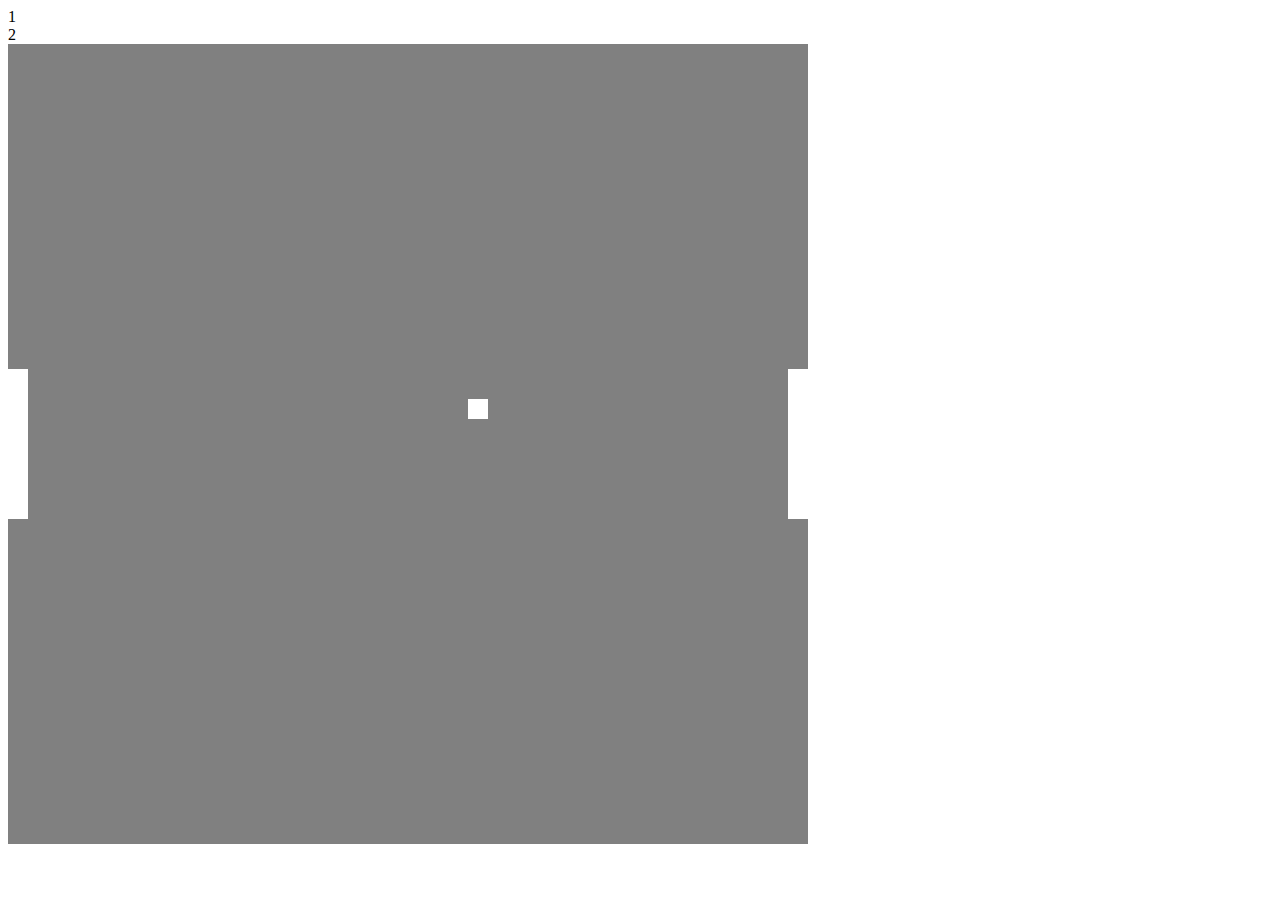
<file: JavaBava/pong/index.html>
<!DOCTYPE html>
<html lang="en">
<head>
    <meta charset="UTF-8">
    <meta http-equiv="X-UA-Compatible" content="IE=edge">
    <meta name="viewport" content="width=device-width, initial-scale=1.0">
    <title>PONG</title>
    <link rel="stylesheet" href="pong.css">
</head>
<body>
    <section id="score">
        <div></div>
        <div></div>
        <div></div>
    

    </section>
    <canvas id="pong" width="800" height="800"></canvas>
    <script src="js/Box.js"></script>
    <script src="js/keyboard.js"></script>
    <script src="js/player.js"></script>
    <script src="js/pong.js"></script>
    
</body>
</html>
</file>
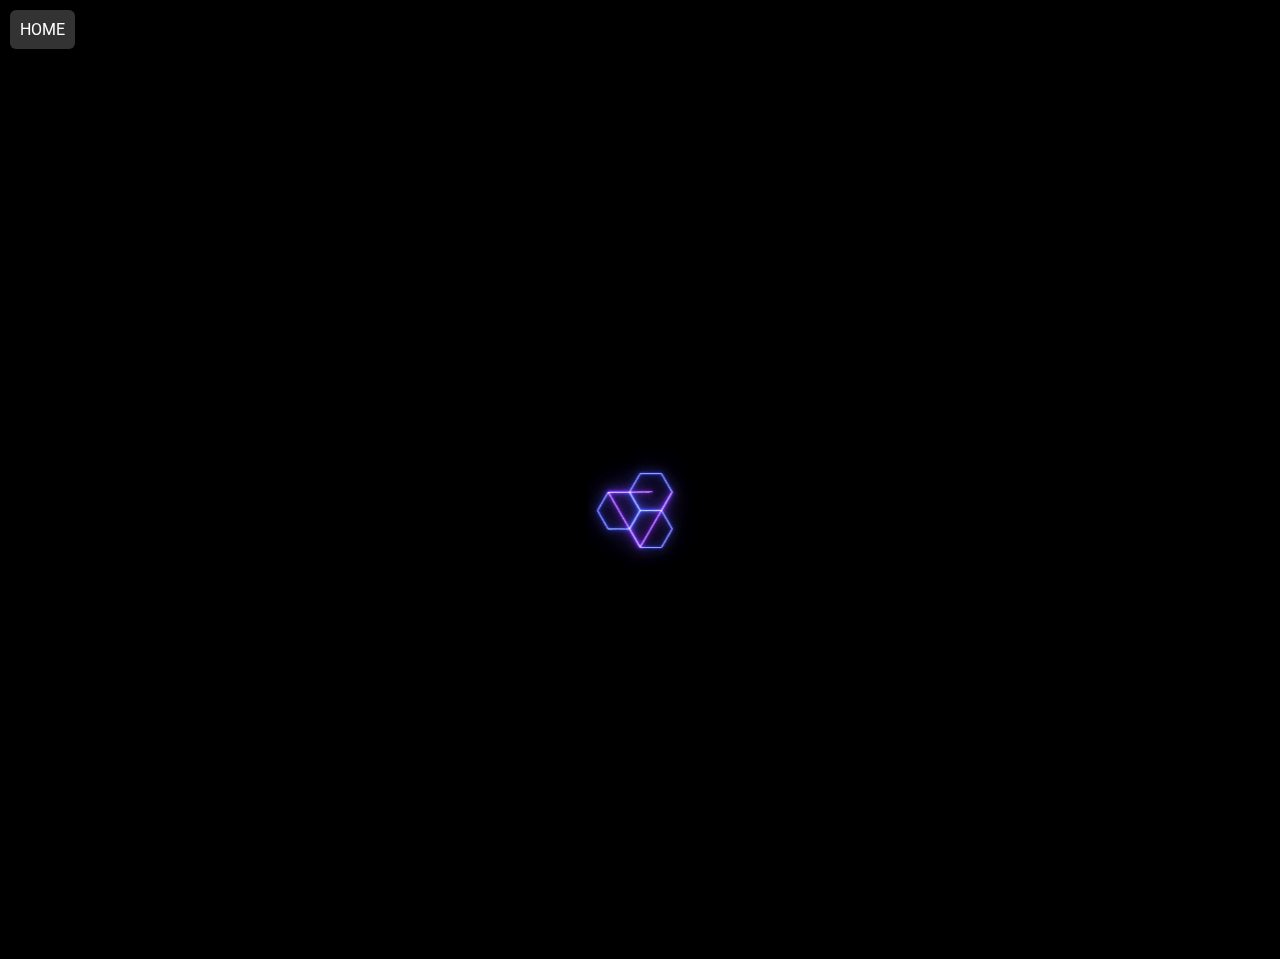
<file: JavaBava/pong/menus - Copy/index.html>
<!DOCTYPE html>
<html lang="en">
<head>
    <meta charset="UTF-8">
    <meta http-equiv="X-UA-Compatible" content="IE=edge">
    <meta name="viewport" content="width=device-width, initial-scale=1.0">
    <title>Home</title>
    <link rel="stylesheet" href="css/main.css">
    <link rel="stylesheet" href="css/home.css">
    <script src="https://code.jquery.com/jquery-3.7.0.min.js"></script>
</head>
<body>
    <nav><a href="index.html">HOME</a></nav>
    <main>
        <section class="blank"></section>
        <section id="content">
            <div id="menus">
            <!-- This is what your final HMTL will look like.
                <div id="start-options">
                    <button data-load="false">New Game</button> NOTE: Will redirect to lobby.html and send load=false
                    <button data-load="true">Continue</button> NOTE: Will redirect to lobby.html and send load=true
                    <button>High Scores</button> NOTE: Will redirect to hs.html
                </div>
            -->
            </div>
        </section>
        <section class="blank"></section>
    </main>
    <script src="js/User.js"></script>
    <script>
        var menus = document.querySelector(`#menus`);

        //loading icon code
        const loadDiv = document.createElement(`div`);
        loadDiv.setAttribute(`id`, `load`);
        menus.appendChild(loadDiv);
     
        const startMenu = document.createElement(`div`);
        startMenu.setAttribute(`id`, `start`);
        startMenu.style.opacity =`0`;
        
        const startButton = document.createElement(`button`);
        startButton.appendChild(document.createTextNode(`start`));
        startMenu.appendChild(startButton)

        const highScores = document.createElement(`div`);
        highScores.setAttribute(`id`, `high-scores`);

        var timer = setTimeout(loadStartMenu, 1000);
        function loadStartMenu(){
            $(`#load`).animate({opacity: 0}, 2000, function() {
                menus.removeChild(loadDiv)
                menus.appendChild(startMenu)
                $(`#start`).animate({opacity: 1}, 2000);
            });
        }

        startButton.addEventListener(`click`, (e)=>{
            console.log(`hi`)
            $(`#start`).animate({opacity: 0}, 1000, function(){
                window.location = `pong.html`
            });
        })

    </script>
</body>
</html>
</file>
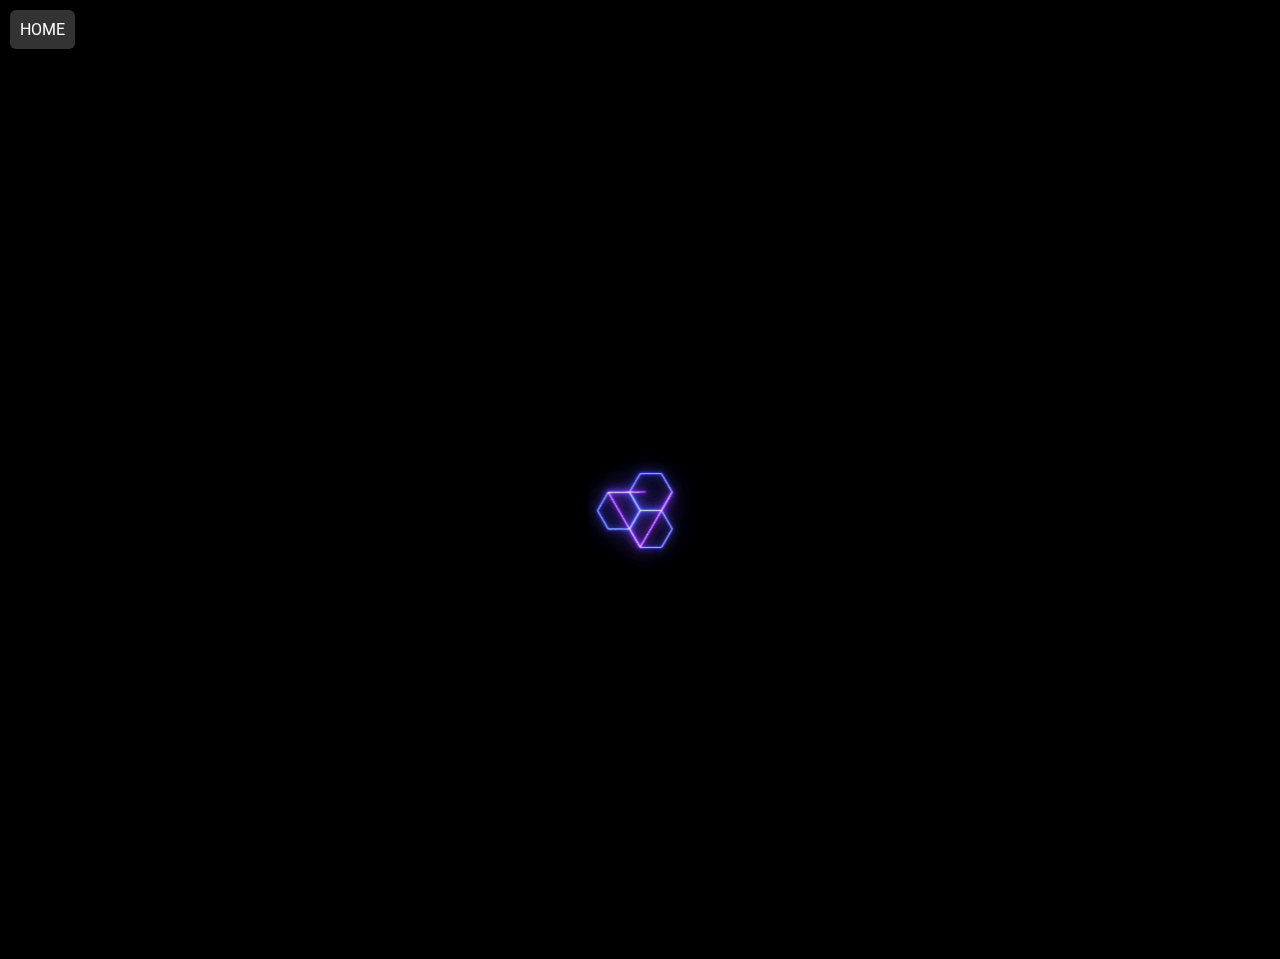
<file: JavaBava/pong/menus/index.html>
<!DOCTYPE html>
<html lang="en">
<head>
    <meta charset="UTF-8">
    <meta http-equiv="X-UA-Compatible" content="IE=edge">
    <meta name="viewport" content="width=device-width, initial-scale=1.0">
    <title>Home</title>
    <link rel="stylesheet" href="css/main.css">
    <link rel="stylesheet" href="css/home.css">
    <script src="https://code.jquery.com/jquery-3.7.0.min.js"></script>
</head>
<body>
    <nav><a href="index.html">HOME</a></nav>
    <main>
        <section class="blank"></section>
        <section id="content">
            <div id="menus">
            <!-- This is what your final HMTL will look like.
                <div id="start-options">
                    <button data-load="false">New Game</button> NOTE: Will redirect to lobby.html and send load=false
                    <button data-load="true">Continue</button> NOTE: Will redirect to lobby.html and send load=true
                    <button>High Scores</button> NOTE: Will redirect to hs.html
                </div>
            -->
            </div>
        </section>
        <section class="blank"></section>
    </main>
    <script src="js/User.js"></script>
    <script>
        var p1 = new User(); 
        p1.fil = `#ff000`; 
        console.log(p1)
        localStorage.setItem(`p1`, JSON.stringify(p1))
        console.log(localStorage.getItem(`p1`))
        console.log(localStorage)
    </script>
    <script>
        var menus = document.querySelector(`#menus`);

        //loading icon code
        const loadDiv = document.createElement(`div`);
        loadDiv.setAttribute(`id`, `load`);
        menus.appendChild(loadDiv);
     
        const startMenu = document.createElement(`div`);
        startMenu.setAttribute(`id`, `start`);
        startMenu.style.opacity =`0`;
        
        const startButton = document.createElement(`button`);
        startButton.appendChild(document.createTextNode(`start`));
        startMenu.appendChild(startButton)

     

        const startOptions = document.createElement(`div`); 
        startOptions.setAttribute(`id`, `start-options`); 
        startOptions.style.backgroundColor = `#00ffff`; 
        startOptions.style.opacity = '0';

        const newG = document.createElement(`button`);
        newG.setAttribute('data-load', 'false')
        newG.appendChild(document.createTextNode(`New Game`))

        const highscore = document.createElement(`button`);
        highscore.setAttribute('data-load', 'true')
        highscore.appendChild(document.createTextNode(`High Score`))


        const continueButton = document.createElement(`button`); 
        continueButton.appendChild(document.createTextNode(`Continue`))
        continueButton.setAttribute(`data-load`, `true`)
        startOptions.appendChild(continueButton)
        startOptions.appendChild(newG)
        startOptions.appendChild(highscore)

        continueButton.addEventListener(`click`, (e)=>{
            window.location = `lobby.html?load = ${e.target.dataset.load}`
        })
        newG.addEventListener(`click`, (e)=>{
            window.location = `lobby.html?load = ${e.target.dataset.load}`
        })
        highscore.addEventListener(`click`, (e)=>{
            window.location = `hs.html?load = ${e.target.dataset.load}`
        })


        var timer = setTimeout(loadStartMenu, 1000);
        function loadStartMenu(){
            $(`#load`).animate({opacity: 0}, 2000, function() {
                menus.removeChild(loadDiv)
                menus.appendChild(startMenu)
                $(`#start`).animate({opacity: 1}, 2000);
            });
        }


        startButton.addEventListener(`click`, (e)=>{
            console.log(`hi`)
            $(`#start`).animate({opacity: 0}, 1000, function(){
                menus.removeChild(startMenu)
                menus.appendChild(startOptions)
                $('#start-options').animate({opacity: 1}, 500)
            });
        })
        
      


    </script>
</body>
</html>
</file>
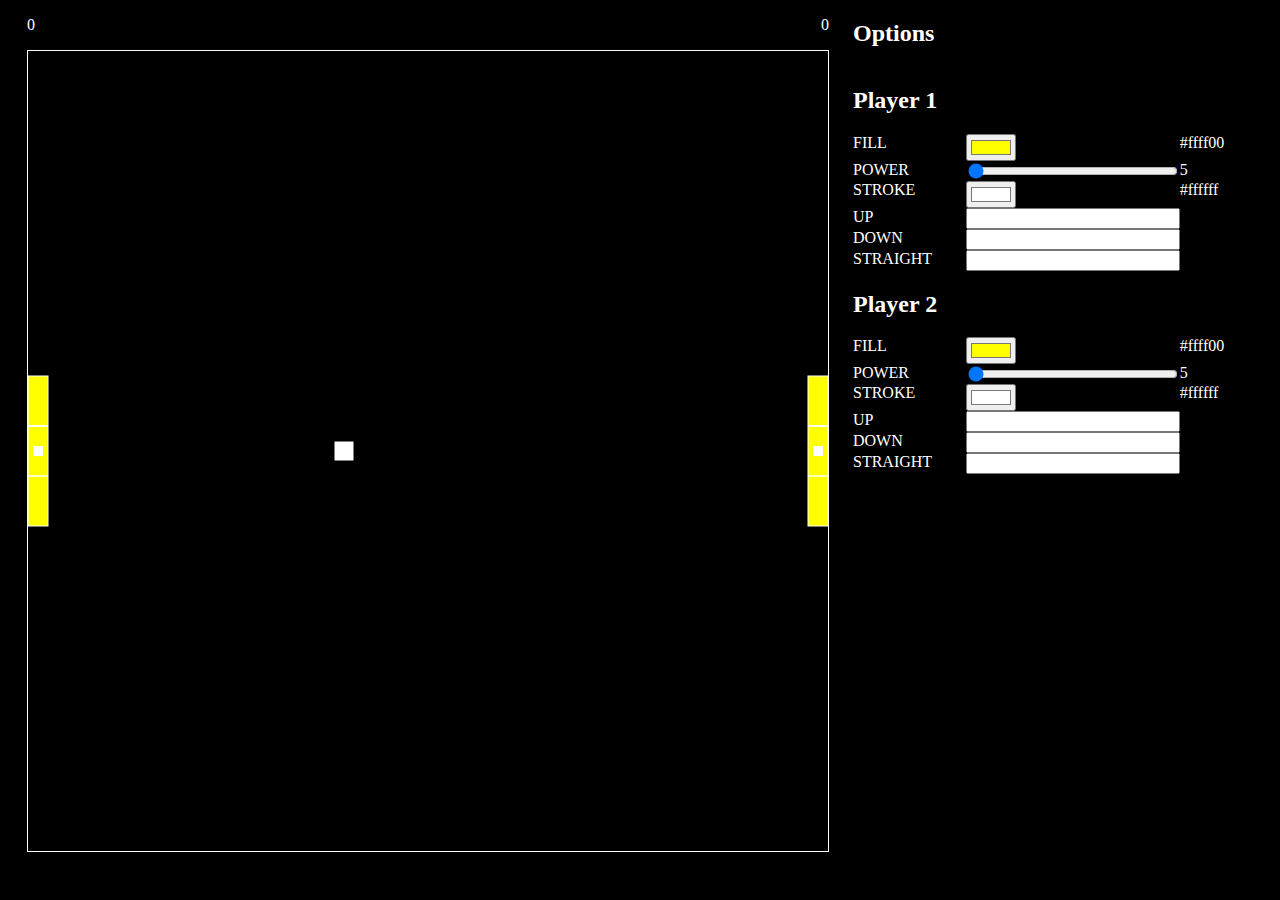
<file: JavaBava/pong/se251pong_w3_start_files/index.html>
<!DOCTYPE html>
<html lang="en">
<head>
    <meta charset="UTF-8">
    <meta http-equiv="X-UA-Compatible" content="IE=edge">
    <meta name="viewport" content="width=device-width, initial-scale=1.0">
    <title>PONG</title>
    <link rel="stylesheet" href="pong.css">
</head>
<body>
    <main>
        <section id="game">
            <div id="score">
                <div>
                    <p class="score">0</p>
                    <!--<p class="anim">0</p>-->
                </div>
                <div>
                    <p class="score">0</p>
                    <!--<p class="anim">0</p>-->
                </div>
            </div>
            <canvas id="pong" width="800" height="800"></canvas>
        </section>
        <section id="options"></div>
            <h2 onclick="myFunction()">Options</h2>
            <div class="sides" id = "sides">
                <div class="op">
                    <h2>Player 1</h2><div></div> <div></div>
                    <label>FILL</label> <input class="fill" type="color"> <div class="output"></div>
                    <label>POWER</label> <input class="power" type="range" min="5" max="50"> <div class="output"></div>
                    <label>STROKE</label><input class="stroke" type="color"><div class="output"></div>
                    <label>UP</label><input class="u" type="text" maxlength="1"><div class="output"></div>
                    <label>DOWN</label><input class="d" type="text" maxlength="1"><div class="output"></div>
                    <label>STRAIGHT</label><input class="s" type="text" maxlength="1"><div class="output"></div>
                </div>
                <div class="op">
                    <h2>Player 2</h2> <div></div><div class="output"></div>
                    <label>FILL</label><input class="fill" type="color"><div class="output"></div>
                    <label>POWER</label> <input class="power" type="range" min="5" max="50"> <div class="output"></div>
                    <label>STROKE</label><input class="stroke" type="color"><div class="output"></div>
                    <label>UP</label><input class="u" type="text" maxlength="1"><div class="output"></div>
                    <label>DOWN</label><input class="d" type="text" maxlength="1"><div class="output"></div>
                    <label>STRAIGHT</label><input class="s" type="text" maxlength="1"><div class="output"></div>
                </div>
            </div>
        </section>
    </main>
    <script src="js/User.js"></script>
    <script src="js/Box.js"></script>
    <script src="js/keyboard.js"></script>
    <script src="js/pong.js"></script>
    <script src="js/options.js"></script>
    
        
 
</body>
</html>
</file>
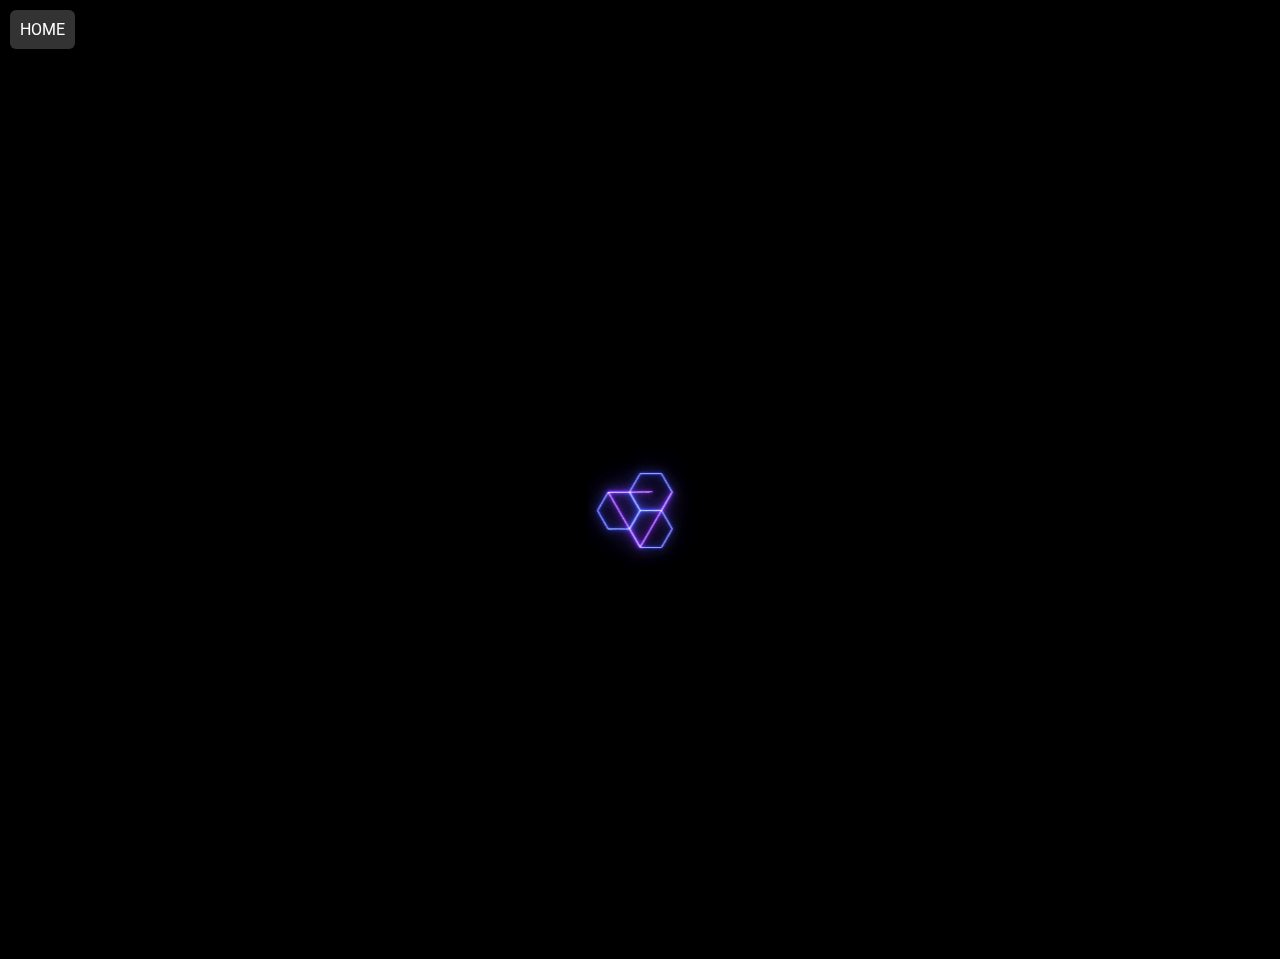
<file: JavaBava/pong/w5Day2/index.html>
<!DOCTYPE html>
<html lang="en">
<head>
    <meta charset="UTF-8">
    <meta http-equiv="X-UA-Compatible" content="IE=edge">
    <meta name="viewport" content="width=device-width, initial-scale=1.0">
    <title>Home</title>
    <link rel="stylesheet" href="css/main.css">
    <link rel="stylesheet" href="css/home.css">
    <script src="https://code.jquery.com/jquery-3.7.0.min.js"></script>
</head>
<body>
    <nav><a href="index.html">HOME</a></nav>
    <main>
        <section class="blank"></section>
        <section id="content">
            <div id="menus">
            <!-- This is what your final HMTL will look like.
                <div id="start-options">
                    <button data-load="false">New Game</button> NOTE: Will redirect to lobby.html and send load=false
                    <button data-load="true">Continue</button> NOTE: Will redirect to lobby.html and send load=true
                    <button>High Scores</button> NOTE: Will redirect to hs.html
                </div>
            -->
            </div>
        </section>
        <section class="blank"></section>
    </main>
    <script src="js/User.js"></script>
    <script>
        var menus = document.querySelector(`#menus`);

        //loading icon code
        const loadDiv = document.createElement(`div`);
        loadDiv.setAttribute(`id`, `load`);
        menus.appendChild(loadDiv);
     
        const startMenu = document.createElement(`div`);
        startMenu.setAttribute(`id`, `start`);
        startMenu.style.opacity =`0`;
        
        const startButton = document.createElement(`button`);
        startButton.appendChild(document.createTextNode(`start`));
        startMenu.appendChild(startButton)

        const startOptions = document.createElement(`div`);
        startOptions.setAttribute(`id`, `start-options`);
        startOptions.style.backgroundColor=`#00ffff`;
        startOptions.style.opacity =`0`;

        const newG = document.createElement(`button`);
        newG.setAttribute('data-load', 'false')
        newG.appendChild(document.createTextNode(`New Game`))

        const highscore = document.createElement(`button`);
        highscore.setAttribute('data-load', 'true')
        highscore.appendChild(document.createTextNode(`High Score`))

        const continueButton = document.createElement(`button`);
        continueButton.appendChild(document.createTextNode(`Continue`))
        continueButton.setAttribute(`data-load`, `true`)
        startOptions.appendChild(continueButton)
        startOptions.appendChild(newG)
        startOptions.appendChild(highscore)


        continueButton.addEventListener(`click`, (e)=>{
            window.location = `lobby.html?load = ${e.target.dataset.load}`
        })
        newG.addEventListener(`click`, (e)=>{
            window.location = `lobby.html?load = ${e.target.dataset.load}`
        })
        highscore.addEventListener(`click`, (e)=>{
            window.location = `hs.html?load = ${e.target.dataset.load}`
        })


        var timer = setTimeout(loadStartMenu, 1000);
        function loadStartMenu(){
            $(`#load`).animate({opacity: 0}, 2000, function() {
                menus.removeChild(loadDiv)
                menus.appendChild(startMenu)
                $(`#start`).animate({opacity: 1}, 2000);
            });
        }

        startButton.addEventListener(`click`, (e)=>{
            console.log(`hi`)
            $(`#start`).animate({opacity: 0}, 500, function(){
                menus.removeChild(startMenu);
                menus.appendChild(startOptions);
                $(`#start-options`).animate({opacity: 1}, 500)
            });
        })

    </script>
</body>
</html>
</file>
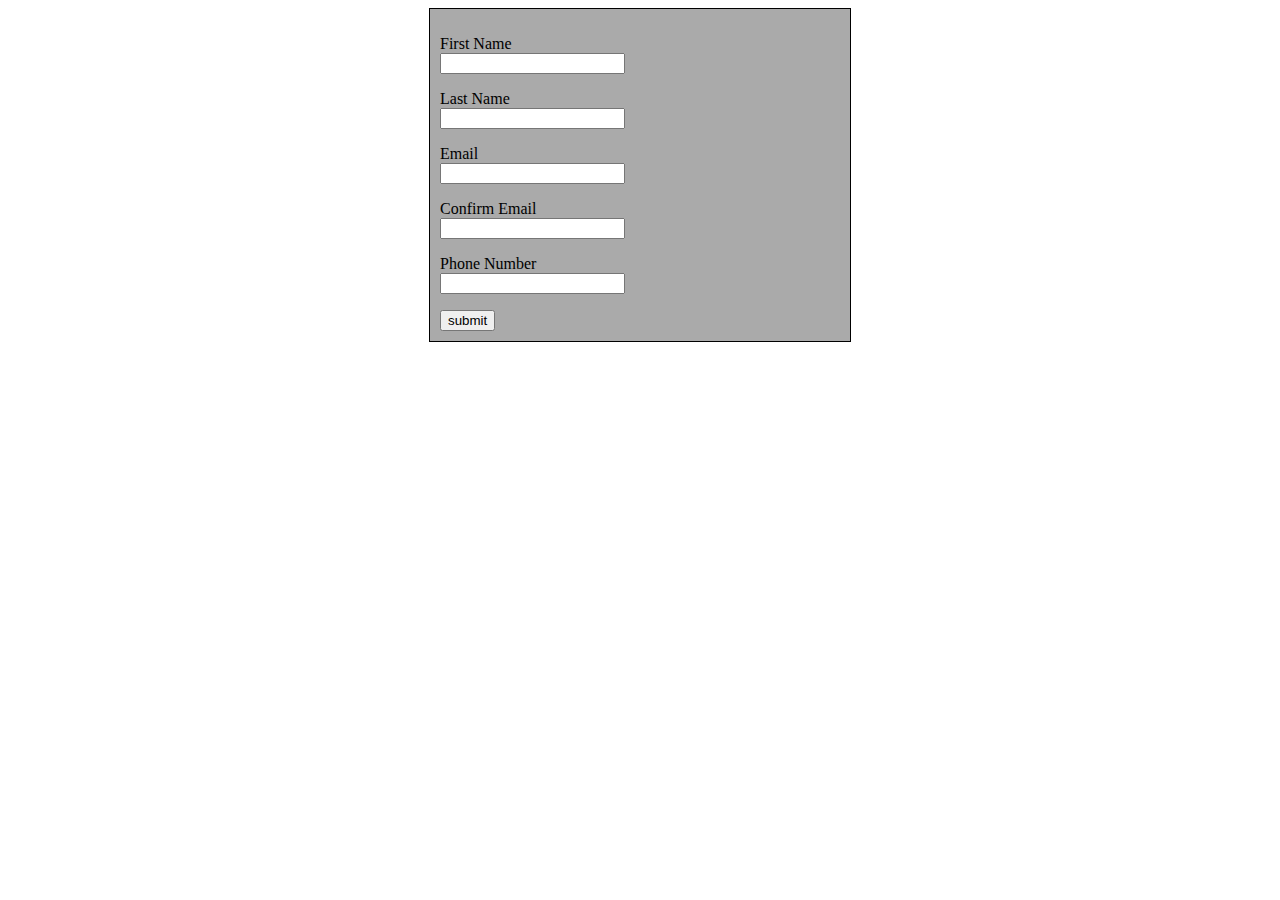
<file: Simple Form Validation/week2lab.html>
<!doctype html>
<html>
<head>
<meta charset="utf-8">
<title>Week 2 Lab</title>
<link type= "text/css" rel= "stylesheet" href="style.css" />

</head>

<body>

<div id="form">
	
    <form name="info">
    <p id = labelF>
    First Name <br/>
    <input type="text" id="first-name"/>  <span id="fn-error"> </span>
    </p>
    
    <p id = labelL>
   	Last Name <br />
    <input type="text" id="last-name"/> <span id="ln-error"> </span>
    </p>
    
    <p id = labelE>
   	Email <br />
    <input type="text" id="email"/> <span id="email-error"> </span>
    </p>

    <p id = labelC>
    Confirm Email <br />
     <input type="text" id="con-email"/> <span id="email-error"> </span>
    </p>
    
    <p id = labelP>
   	Phone Number <br />
    <input type="text" id="phone" /> <span id="phone-error"> </span>
    </p>
    
    <input id ="confirm" type="button" value="submit" />
    </form>

</div>

<div id="confirmation">
	<h1>Confirmation</h1>
    
    <p id="info">
    </p>
</div>
<script type="text/javascript" src="week2.js">
    
</script>
</body>


</html>
</file>
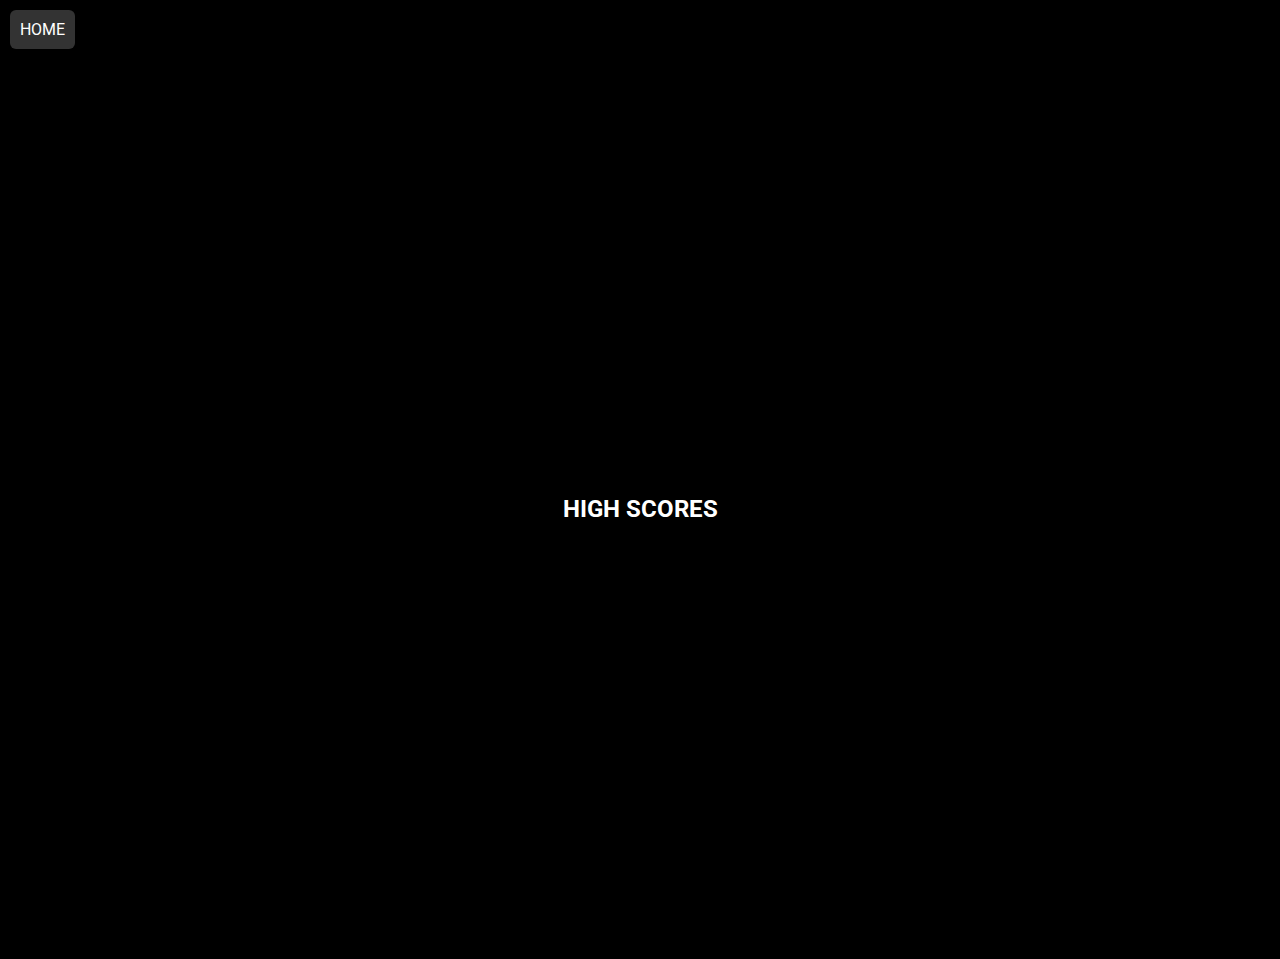
<file: JavaBava/pong/menus - Copy/hs.html>
<!DOCTYPE html>
<html lang="en">
<head>
    <meta charset="UTF-8">
    <meta http-equiv="X-UA-Compatible" content="IE=edge">
    <meta name="viewport" content="width=device-width, initial-scale=1.0">
    <title>Home</title>
    <link rel="stylesheet" href="css/main.css">
    <link rel="stylesheet" href="css/home.css">
    <link rel="stylesheet" href="css/hs.css">
    <script src="https://code.jquery.com/jquery-3.7.0.min.js"></script>
</head>
<body>
    <nav><a href="index.html">HOME</a></nav>
    <main>
        <section class="blank"></section>
        <section id="content">
            <div id="menus">
            <h2>HIGH SCORES</h2>
            <!-- This is what your final html will look like
                <div id="high-scores">
                    //scores go here.
                </div>
            -->
            </div>
        </section>
        <section class="blank"></section>
    </main>
    <script>
        var highScoreList = [
            {name:`aaa`, score:1000},
            {name:`bbb`, score:980}
        ]
        
        //
        var menus = document.querySelector(`#menus`);

        
       

     



      
        


        

    </script>
</body>
</html>
</file>
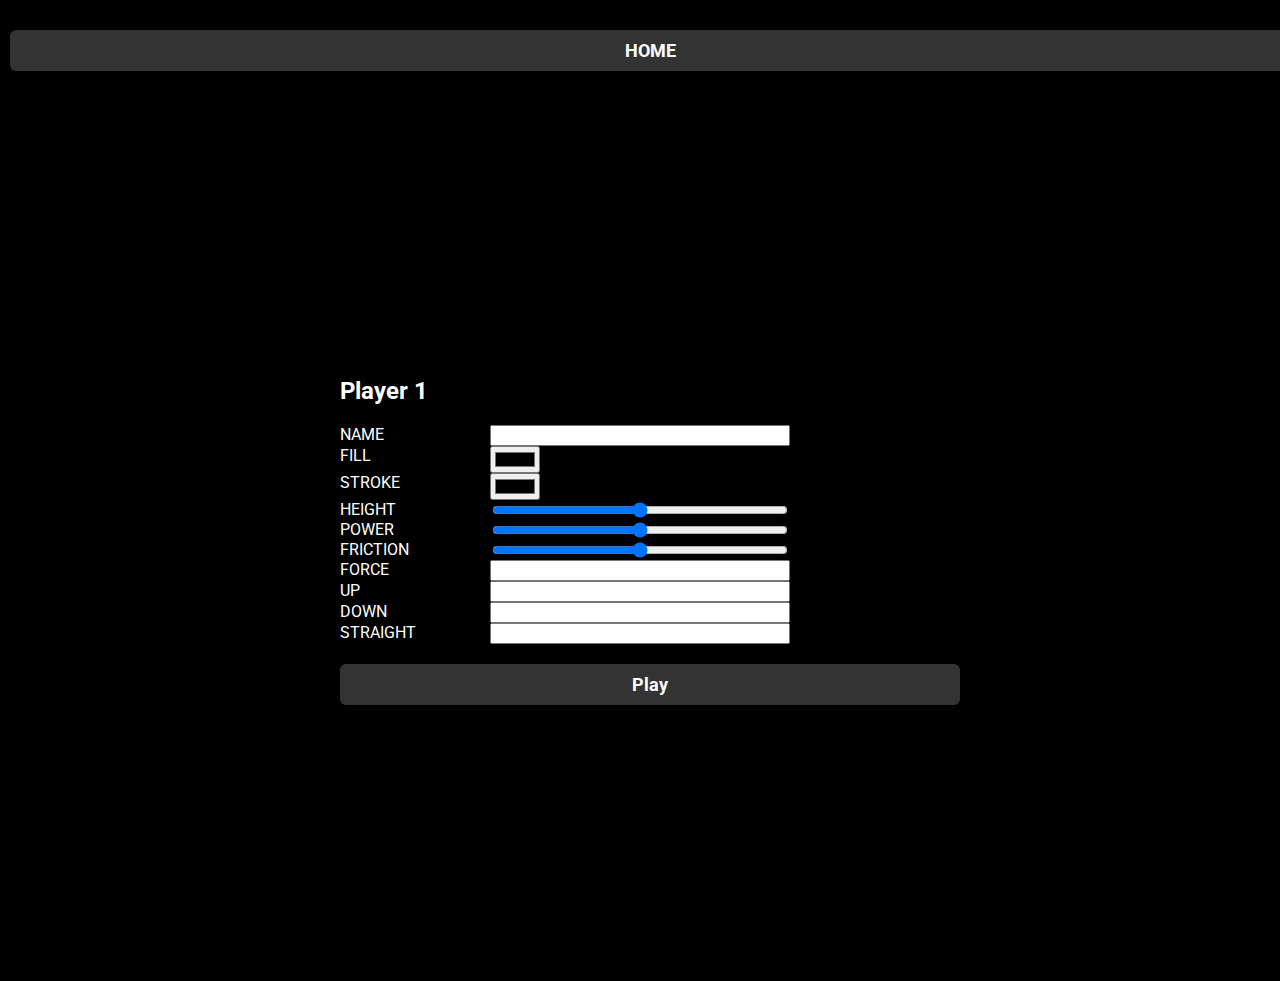
<file: JavaBava/pong/menus - Copy/lobby.html>
<!DOCTYPE html>
<html lang="en">
<head>
    <meta charset="UTF-8">
    <meta http-equiv="X-UA-Compatible" content="IE=edge">
    <meta name="viewport" content="width=device-width, initial-scale=1.0">
    <title>Home</title>
    <link rel="stylesheet" href="css/main.css">
    <link rel="stylesheet" href="css/home.css">
    <link rel="stylesheet" href="css/lobby.css">
    <script src="https://code.jquery.com/jquery-3.7.0.min.js"></script>
</head>
<body>        
    <nav><a href="index.html">HOME</a></nav>
    <main>

        <section class="blank"></section>
        <section id="content">
            <div id="menus">
                    <div class="op">
                        <h2>Player 1</h2><div></div> <div></div>
                        <label>NAME</label><input class="name" type="text"><div class="output"></div>
                        <label>FILL</label><input class="fill" type="color"><div class="output"></div>
                        <label>STROKE</label><input class="stroke" type="color"><div class="output"></div>
                        <label>HEIGHT</label><input class="h" type="range" min="20" max="140" ><div class="output"></div>
                        <label>POWER</label><input class="power" type="range" min="2" max="20"><div class="output"></div>
                        <label>FRICTION</label><input class="fy" type="range" min="5" max="99"><div class="output"></div>
                        <label>FORCE</label><input class="force" type="number" min="2" max="20"><div class="output"></div>
                        <label>UP</label><input class="u" type="text" maxlength="1"><div class="output"></div>
                        <label>DOWN</label><input class="d" type="text" maxlength="1"><div class="output"></div>
                        <label>STRAIGHT</label><input class="s" type="text" maxlength="1"><div class="output"></div>
                    </div>
                    <a href="pong.html">Play</a>
                   
            </div>
        </section>
        <section class="blank"></section>
    </main>
    <script src="js/User.js"></script>
    <script>

    </script>
</body>
</html>
</file>
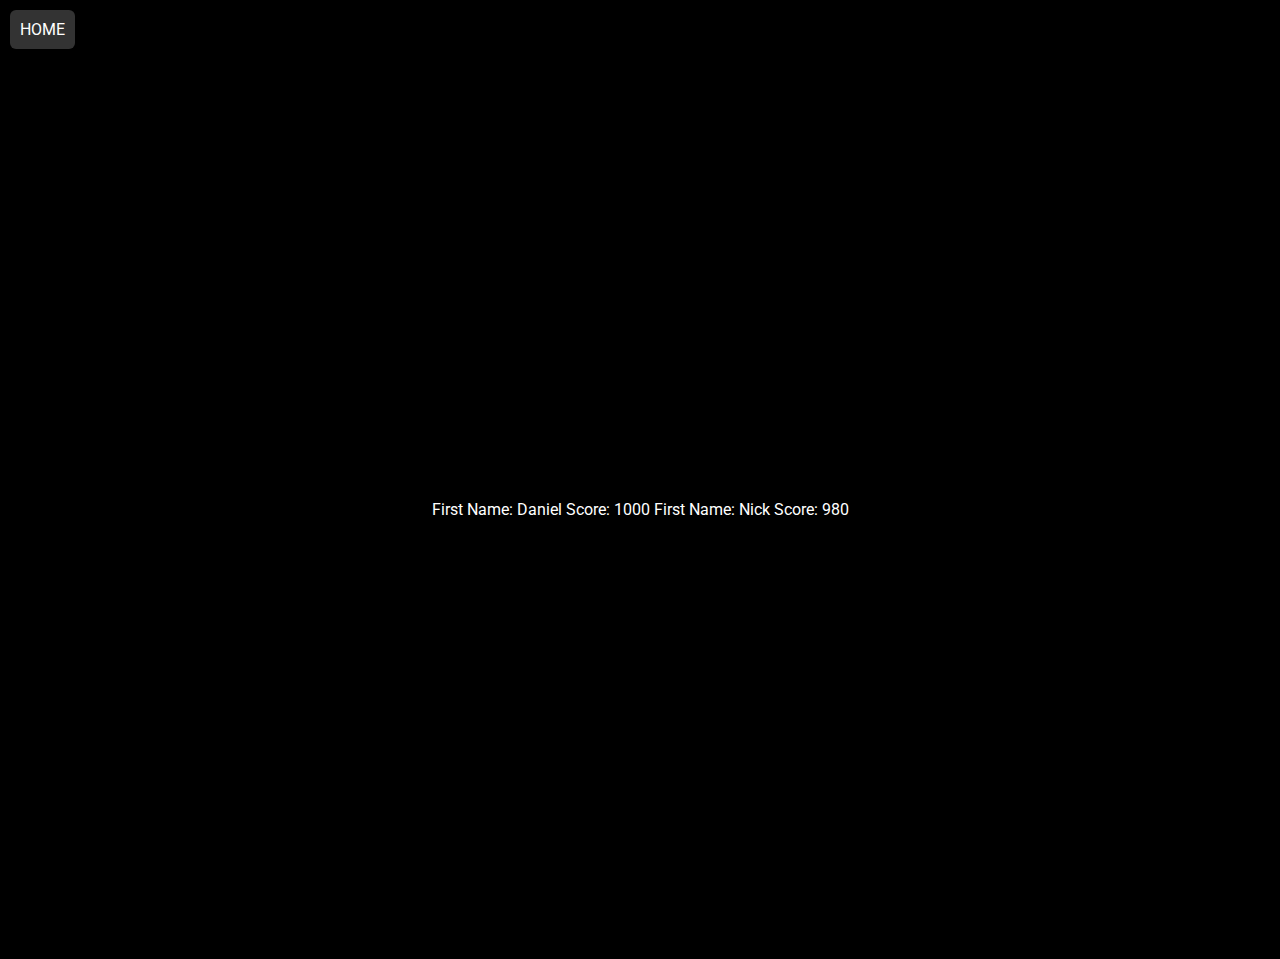
<file: JavaBava/pong/menus/hs.html>
<!DOCTYPE html>
<html lang="en">
<head>
    <meta charset="UTF-8">
    <meta http-equiv="X-UA-Compatible" content="IE=edge">
    <meta name="viewport" content="width=device-width, initial-scale=1.0">
    <title>Home</title>
    <link rel="stylesheet" href="css/main.css">
    <link rel="stylesheet" href="css/home.css">
    <link rel="stylesheet" href="css/hs.css">
    <script src="https://code.jquery.com/jquery-3.7.0.min.js"></script>
</head>
<body>
    <nav><a href="index.html">HOME</a></nav>
    <main>
        <section class="blank"></section>
        <section id="content">
            <div id="menus">
            <h2>HIGH SCORES</h2>
            <!-- This is what your final html will look like
                <div id="high-scores">
                    //scores go here.
                </div>
            -->
            </div>
        </section>
        <section class="blank"></section>
    </main>
    <script>
        var highScoreList = [
            {name:`Daniel`, score:1000},
            {name:`Nick`, score:980}
        ]
        var message = ""; 
        for(let i = 0; i<highScoreList.length; i++)
        {
           
            message += "First Name:   " + highScoreList[i].name + "   " + "Score:    " + highScoreList[i].score + "   "
        }
        document.querySelector(`#menus`).innerHTML = message; 

        var menus = document.querySelector(`#menus`);


        
       

     



      
        


        

    </script>
</body>
</html>
</file>
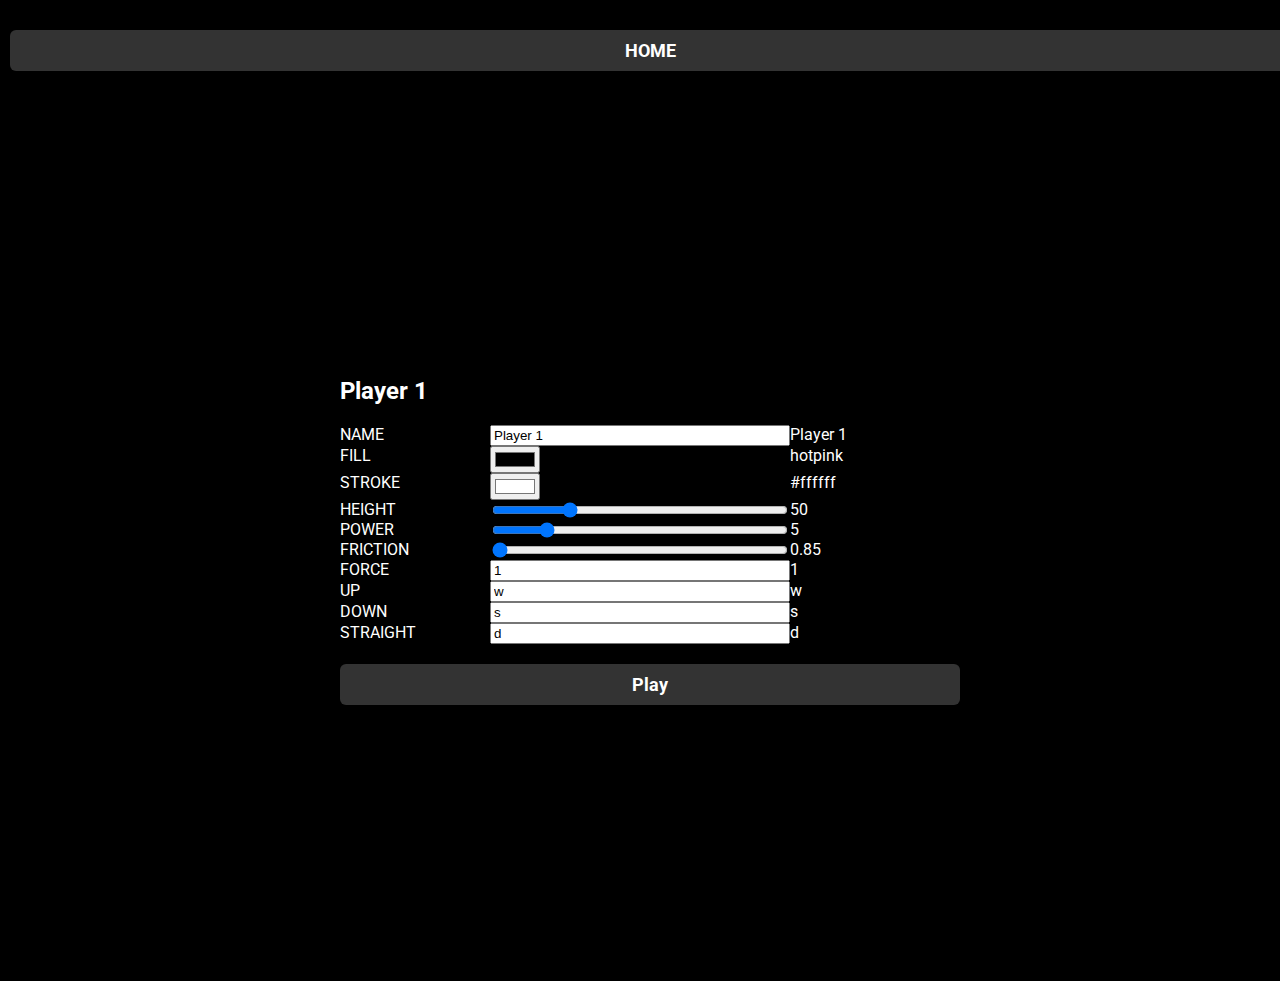
<file: JavaBava/pong/menus/lobby.html>
<!DOCTYPE html>
<html lang="en">
<head>
    <meta charset="UTF-8">
    <meta http-equiv="X-UA-Compatible" content="IE=edge">
    <meta name="viewport" content="width=device-width, initial-scale=1.0">
    <title>Home</title>
    <link rel="stylesheet" href="css/main.css">
    <link rel="stylesheet" href="css/home.css">
    <link rel="stylesheet" href="css/lobby.css">
    <script src="https://code.jquery.com/jquery-3.7.0.min.js"></script>
</head>
<body>        
    <nav><a href="index.html">HOME</a></nav>
    <main>

        <section class="blank"></section>
        <section id="content">
            <div id="menus">
                    <div class="op">
                        <h2>Player 1</h2><div></div> <div></div>
                        <label>NAME</label><input class="name" type="text"><div class="output"></div>
                        <label>FILL</label><input class="fill" type="color"><div class="output"></div>
                        <label>STROKE</label><input class="stroke" type="color"><div class="output"></div>
                        <label>HEIGHT</label><input class="h" type="range" min="20" max="140" ><div class="output"></div>
                        <label>POWER</label><input class="power" type="range" min="2" max="20"><div class="output"></div>
                        <label>FRICTION</label><input class="fy" type="range" min="5" max="99"><div class="output"></div>
                        <label>FORCE</label><input class="force" type="number" min="2" max="20"><div class="output"></div>
                        <label>UP</label><input class="u" type="text" maxlength="1"><div class="output"></div>
                        <label>DOWN</label><input class="d" type="text" maxlength="1"><div class="output"></div>
                        <label>STRAIGHT</label><input class="s" type="text" maxlength="1"><div class="output"></div>
                    </div>
                    <a href="pong.html">Play</a>
                   
            </div>
        </section>
        <section class="blank"></section>
    </main>
    <script src="js/User.js"></script>
    <script>
        var urlParams = new URLSearchParams(window.location.search); 

        var p1; 
        if (urlParams.get(`load`)===`true`)
        {
            p1 = new User().setProps(JSON.parse(localStorage.getItem(`p1`)))
            console.log(p1)
        }
        else
        {
            p1 = new User(); 

        }
    
        const fields = document.querySelectorAll(`input`)
        for( let i = 0; i<fields.length; i++)
        {
            fields[i].value = (p1[fields[i].classList[0]]==undefined)?
            p1.keys[fields[i].classList[0]]:
            p1[fields[i].classList[0]]; 

            fields[i].nextElementSibling.innerHTML = (p1[fields[i].classList[0]]==undefined)? 
            p1.keys[fields[i].classList[0]]:
            p1[fields[i].classList[0]]; 


        }
        let params = (new URL(document.location)).searchParams;
        let name = params.get('load') == null;
        alert(name);

    </script>
</body>
</html>
</file>
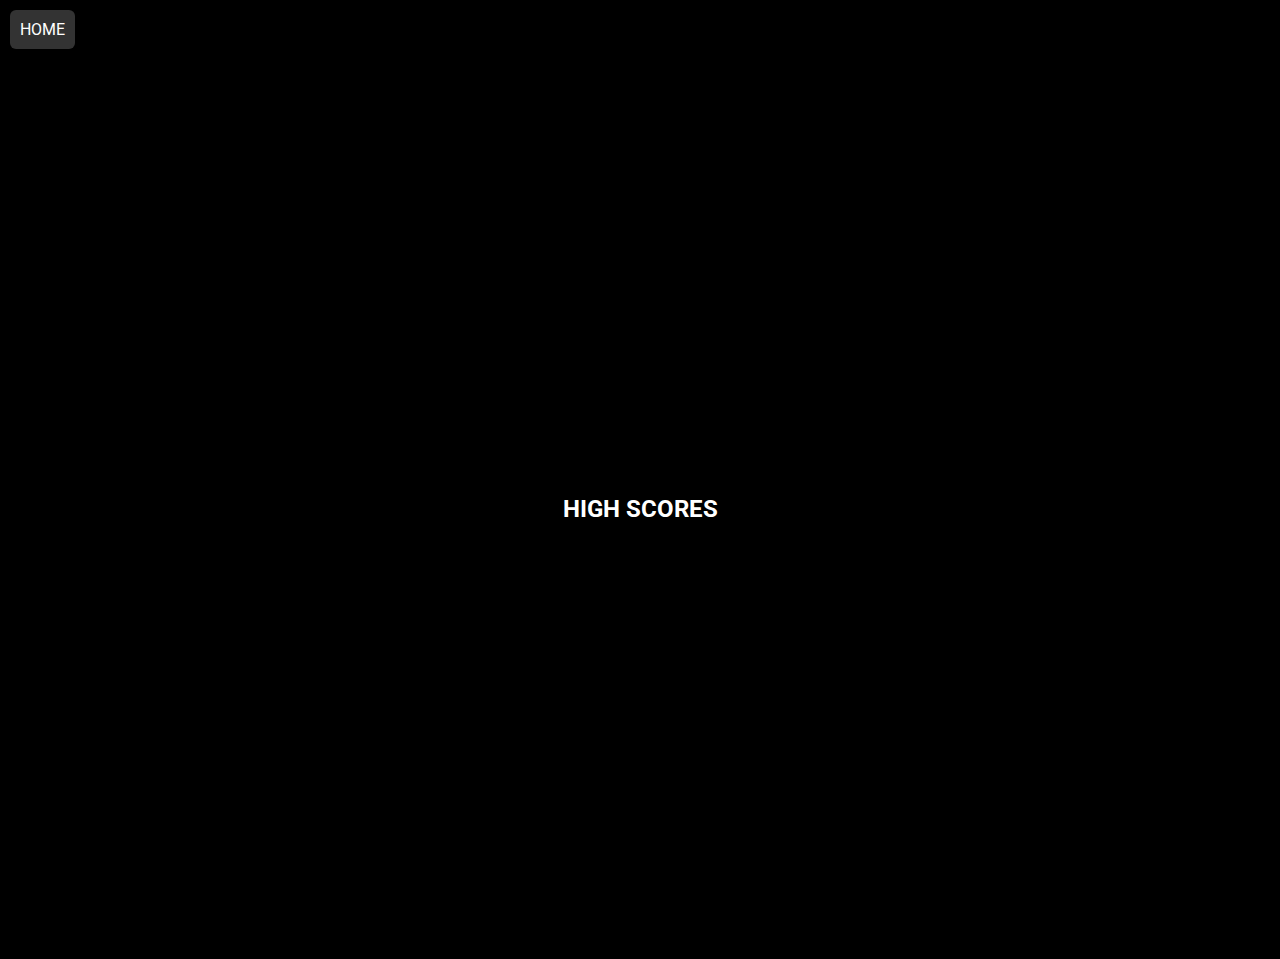
<file: JavaBava/pong/w5Day2/hs.html>
<!DOCTYPE html>
<html lang="en">
<head>
    <meta charset="UTF-8">
    <meta http-equiv="X-UA-Compatible" content="IE=edge">
    <meta name="viewport" content="width=device-width, initial-scale=1.0">
    <title>Home</title>
    <link rel="stylesheet" href="css/main.css">
    <link rel="stylesheet" href="css/home.css">
    <link rel="stylesheet" href="css/hs.css">
    <script src="https://code.jquery.com/jquery-3.7.0.min.js"></script>
</head>
<body>
    <nav><a href="index.html">HOME</a></nav>
    <main>
        <section class="blank"></section>
        <section id="content">
            <div id="menus">
            <h2>HIGH SCORES</h2>
            <!-- This is what your final html will look like
                <div id="high-scores">
                   <div class="row">
                        <div>aaa</div><div>1000</div>
                        <div>bbb</div><div>980</div>
                   </div>
                </div>
            -->
            </div>
        </section>
        <section class="blank"></section>
    </main>
    <script>
        var highScoreList = [
            {name:`aaa`, score:1000},
            {name:`bbb`, score:980}
        ]
        
        var menus = document.querySelector(`#menus`);

        
       

     



      
        


        

    </script>
</body>
</html>
</file>
<file: JavaBava/pong/pong.css>
@charset "UTF-8";

canvas{
    border:1px  black;
    background-color:  gray; 
}
</file>
<file: JavaBava/pong/menus - Copy/css/main.css>
@charset "UTF-8";
@import url('https://fonts.googleapis.com/css2?family=Roboto&display=swap');

html, body{
    height:100%;
}
body{
    margin:0;
    min-height:100%;
    /*display:flex;
    justify-content: center;*/
    background-color:#000000;
    color:#ffffff;
    font-family: 'Roboto', sans-serif;
}
main{
    display:grid;
    grid-template-columns: auto 800px auto;
    width:100%;
    height:100%;
    box-sizing:border-box;
}
nav{
    box-sizing: border-box;
    padding:10px;
}
a{
    display:inline-block;
    background-color:#333;
    color:#ffffff;
    text-align:center;
    text-decoration:none;
    font-size:16px;
    padding:10px;
    border-radius:6px;
}
a:link, a:visited{
    background-color:#333;
}
a:hover, a:active{
    background-color:#666;
}
</file>
<file: JavaBava/pong/menus - Copy/css/home.css>
@charset "UTF-8";

#content{
    display:flex;
    border:1px solid black;
    box-sizing: border-box;
    justify-content: center;
    align-items: center;
    width:100%;
}
#content #holder{
    height:90%;
    width:90%;
    background-color:gray;
    position:relative;
    display:flex;
    justify-content: center;
    align-items: center;
    
}
#content #menus{
    position: relative;
}
#content #start {
    position:absolute;
    z-index: 1;
    width:100px;
    height:100px;
    left:0px;
    top:0px;
    background-color:rgba(171, 255, 46, .5);
    display:flex;
    flex-direction: column;
    align-items: center;
    transform:translate(-50%,-50%);
}
#content #start-options{
    position:absolute;
    z-index: 2;
    width:100px;
    height:100px;
    background-color:rgba(255, 0, 255, 0.5);
    left:0px;
    top:0px;
    display:flex;
    flex-direction: column;
    align-items: center;
    transform:translate(-50%,-50%);
}

#content #load{
    mix-blend-mode: screen;
    position:absolute;
    z-index: 3;
    background: url('../images/load.gif') no-repeat -51px -43px;
	width: 105px;
	height: 118px;
    left:0px;
    top:0px;
    display:flex;
    flex-direction: column;
    align-items: center;
    /*border:1px solid pink;*/
    transform:translate(-50%,-50%);
}
</file>
<file: JavaBava/pong/menus/css/main.css>
@charset "UTF-8";
@import url('https://fonts.googleapis.com/css2?family=Roboto&display=swap');

html, body{
    height:100%;
}
body{
    margin:0;
    min-height:100%;
    /*display:flex;
    justify-content: center;*/
    background-color:#000000;
    color:#ffffff;
    font-family: 'Roboto', sans-serif;
}
main{
    display:grid;
    grid-template-columns: auto 800px auto;
    width:100%;
    height:100%;
    box-sizing:border-box;
}
nav{
    box-sizing: border-box;
    padding:10px;
}
a{
    display:inline-block;
    background-color:#333;
    color:#ffffff;
    text-align:center;
    text-decoration:none;
    font-size:16px;
    padding:10px;
    border-radius:6px;
}
a:link, a:visited{
    background-color:#333;
}
a:hover, a:active{
    background-color:#666;
}
</file>
<file: JavaBava/pong/menus/css/home.css>
@charset "UTF-8";

#content{
    display:flex;
    border:1px solid black;
    box-sizing: border-box;
    justify-content: center;
    align-items: center;
    width:100%;
}
#content #holder{
    height:90%;
    width:90%;
    background-color:gray;
    position:relative;
    display:flex;
    justify-content: center;
    align-items: center;
    
}
#content #menus{
    position: relative;
}
#content #start {
    position:absolute;
    z-index: 1;
    width:100px;
    height:100px;
    left:0px;
    top:0px;
    background-color:rgba(171, 255, 46, .5);
    display:flex;
    flex-direction: column;
    align-items: center;
    transform:translate(-50%,-50%);
}
#content #start-options{
    position:absolute;
    z-index: 2;
    width:100px;
    height:100px;
    background-color:rgba(255, 0, 255, 0.5);
    left:0px;
    top:0px;
    display:flex;
    flex-direction: column;
    align-items: center;
    transform:translate(-50%,-50%);
}

#content #load{
    mix-blend-mode: screen;
    position:absolute;
    z-index: 3;
    background: url('../images/load.gif') no-repeat -51px -43px;
	width: 105px;
	height: 118px;
    left:0px;
    top:0px;
    display:flex;
    flex-direction: column;
    align-items: center;
    /*border:1px solid pink;*/
    transform:translate(-50%,-50%);
}
</file>
<file: JavaBava/pong/se251pong_w3_start_files/pong.css>
@charset "UTF-8";
html{height:100%;}
body{
    min-height:100%; 
    margin:0;
    display:flex; 
    justify-content: center;
    background-color: rgb(0,0,0);
}
main{
    color:white;
    display:flex;
}
.hidden{
    display: none; 
}
#score{
    display:flex;
    justify-content: space-between;
    height:50px;
}
#score div{
    position:relative;
}
#score div p{
    position:absolute;
}
#score div:last-child p{
    text-align: right;
    right:0px;
}
canvas{
    border:1px solid rgb(255,255,255);
}
#options{
    margin-left:24px;
}
#options h2{
    cursor:pointer;
}

.hidden{
    height:0;
    overflow-y:hidden;
}
.op{
    width: 400px;
    color:#ffffff;
    display:grid;
    grid-template-columns: auto auto auto;
    
}
</file>
<file: JavaBava/pong/w5Day2/css/main.css>
@charset "UTF-8";
@import url('https://fonts.googleapis.com/css2?family=Roboto&display=swap');

html, body{
    height:100%;
}
body{
    margin:0;
    min-height:100%;
    /*display:flex;
    justify-content: center;*/
    background-color:#000000;
    color:#ffffff;
    font-family: 'Roboto', sans-serif;
}
main{
    display:grid;
    grid-template-columns: auto 800px auto;
    width:100%;
    height:100%;
    box-sizing:border-box;
}
nav{
    box-sizing: border-box;
    padding:10px;
}
a{
    display:inline-block;
    background-color:#333;
    color:#ffffff;
    text-align:center;
    text-decoration:none;
    font-size:16px;
    padding:10px;
    border-radius:6px;
}
a:link, a:visited{
    background-color:#333;
}
a:hover, a:active{
    background-color:#666;
}
</file>
<file: JavaBava/pong/w5Day2/css/home.css>
@charset "UTF-8";

#content{
    display:flex;
    border:1px solid black;
    box-sizing: border-box;
    justify-content: center;
    align-items: center;
    width:100%;
}
#content #holder{
    height:90%;
    width:90%;
    background-color:gray;
    position:relative;
    display:flex;
    justify-content: center;
    align-items: center;
    
}
#content #menus{
    position: relative;
}
#content #start {
    position:absolute;
    z-index: 1;
    width:100px;
    height:100px;
    left:0px;
    top:0px;
    background-color:rgba(171, 255, 46, .5);
    display:flex;
    flex-direction: column;
    align-items: center;
    transform:translate(-50%,-50%);
}
#content #start-options{
    position:absolute;
    z-index: 2;
    width:100px;
    height:100px;
    background-color:rgba(255, 0, 255, 0.5);
    left:0px;
    top:0px;
    display:flex;
    flex-direction: column;
    align-items: center;
    transform:translate(-50%,-50%);
}

#content #load{
    mix-blend-mode: screen;
    position:absolute;
    z-index: 3;
    background: url('../images/load.gif') no-repeat -51px -43px;
	width: 105px;
	height: 118px;
    left:0px;
    top:0px;
    display:flex;
    flex-direction: column;
    align-items: center;
    /*border:1px solid pink;*/
    transform:translate(-50%,-50%);
}
</file>
<file: Simple Form Validation/style.css>
@charset "utf-8";
/* CSS Document */

#form 
{
	position:relative;
	width: 400px;
	margin-left:auto;
	margin-right:auto;
	background-color:#aaa;
	border: 1px solid black;
	padding: 10px;
	
}

#confirmation
{
	position: relative;
	width: 400px;
	margin-left: auto;
	margin-right: auto;
	background-color: #aaa;
	border: 1px solid black;
	padding: 10px;
	display:none;
}
.red{
	color: red; 
}
</file>
<file: JavaBava/pong/menus - Copy/css/hs.css>
@charset "UTF-8";

.high-scores{
    width:760px;
}
.row{
    display:flex;
    justify-content: space-between;
    width:200px;
}
#menus h2{
    text-align: center;
}
</file>
<file: JavaBava/pong/menus - Copy/css/lobby.css>
@charset "UTF-8";

.op{
    width: 600px;
    color:#ffffff;
    display:grid;
    grid-template-columns:150px auto 150px;
}
a{
    margin-top:20px;
    width:100%;
    display:block;
    background-color:#333;
    color:#ffffff;
    text-align:center;
    text-decoration:none;
    font-weight:bold;
    font-size:18px;
}
a:link, a:visited{
    background-color:#333;
}
a:hover, a:active{
    background-color:#666;
}
</file>
<file: JavaBava/pong/menus/css/hs.css>
@charset "UTF-8";

.high-scores{
    width:760px;
}
.row{
    display:flex;
    justify-content: space-between;
    width:200px;
}
#menus h2{
    text-align: center;
}
</file>
<file: JavaBava/pong/menus/css/lobby.css>
@charset "UTF-8";

.op{
    width: 600px;
    color:#ffffff;
    display:grid;
    grid-template-columns:150px auto 150px;
}
a{
    margin-top:20px;
    width:100%;
    display:block;
    background-color:#333;
    color:#ffffff;
    text-align:center;
    text-decoration:none;
    font-weight:bold;
    font-size:18px;
}
a:link, a:visited{
    background-color:#333;
}
a:hover, a:active{
    background-color:#666;
}
</file>
<file: JavaBava/pong/w5Day2/css/hs.css>
@charset "UTF-8";

.high-scores{
    width:760px;
}
.row{
    display:flex;
    justify-content: space-between;
    width:200px;
}
#menus h2{
    text-align: center;
}
</file>
